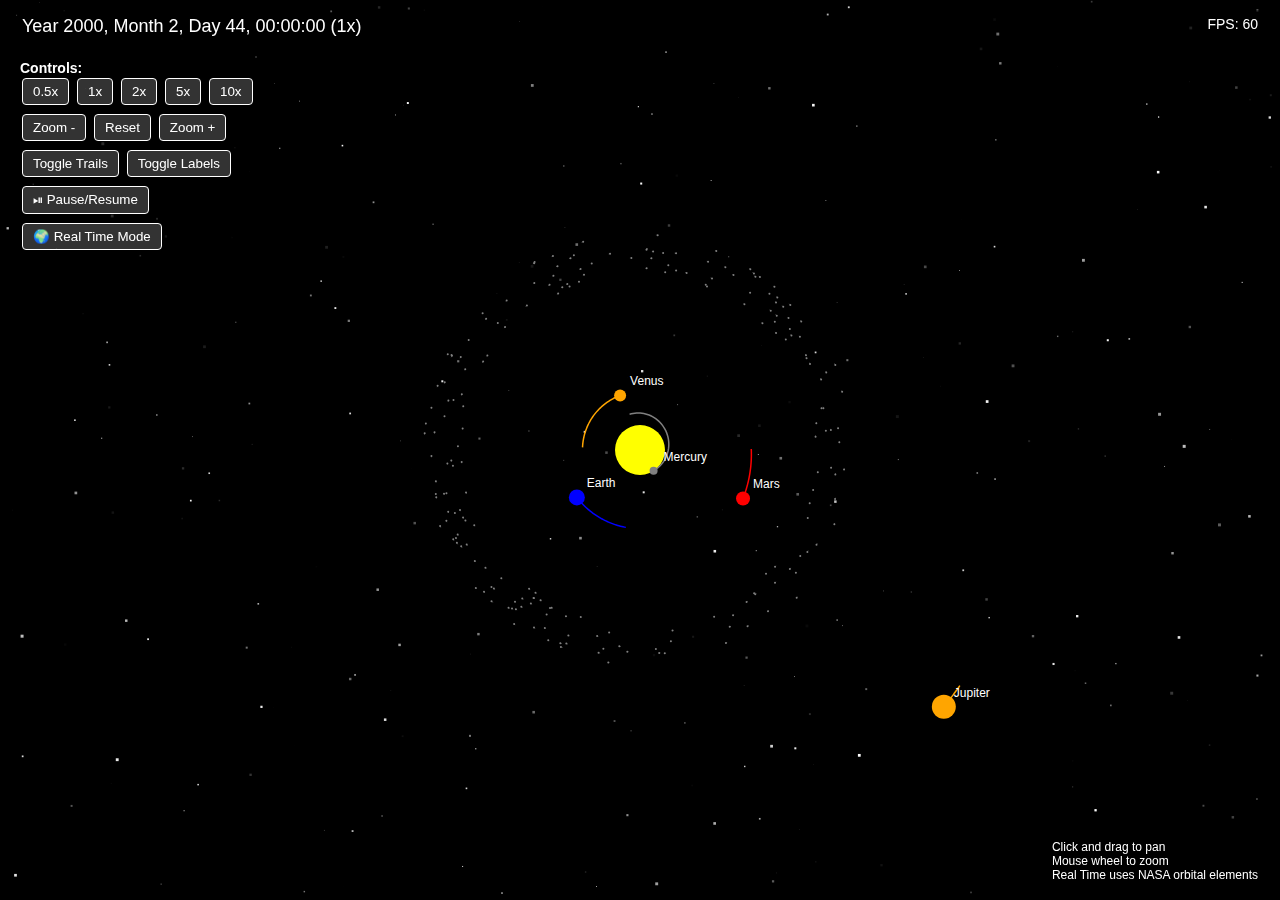
<file: index.html>
<!DOCTYPE html>
<html lang="en">
<head>
<meta charset="UTF-8">
<meta name="viewport" content="width=device-width, initial-scale=1.0">
<title>Solar System Simulation - True Real Positions</title>
<style>
body {
    margin: 0;
    overflow: hidden;
    background-color: black;
    font-family: Arial, sans-serif;
    color: white;
}

canvas {
    display: block;
}

#clock {
    position: absolute;
    top: 10px;
    left: 10px;
    font-size: 18px;
    background: rgba(0,0,0,0.5);
    padding: 6px 12px;
    border-radius: 6px;
    user-select: none;
}

#controls {
    position: absolute;
    top: 50px;
    left: 10px;
    background: rgba(0,0,0,0.7);
    padding: 10px;
    border-radius: 6px;
    font-size: 14px;
}

#controls button {
    background: rgba(255,255,255,0.2);
    color: white;
    border: 1px solid white;
    padding: 5px 10px;
    margin: 2px;
    cursor: pointer;
    border-radius: 4px;
}

#controls button:hover {
    background: rgba(255,255,255,0.4);
}

#controls button.active {
    background: rgba(100,200,100,0.5);
    border-color: lightgreen;
}

#info {
    position: absolute;
    bottom: 10px;
    right: 10px;
    background: rgba(0,0,0,0.7);
    padding: 8px 12px;
    border-radius: 6px;
    font-size: 12px;
    max-width: 250px;
}

#fps {
    position: absolute;
    top: 10px;
    right: 10px;
    background: rgba(0,0,0,0.7);
    padding: 6px 12px;
    border-radius: 6px;
    font-size: 14px;
}
</style>
</head>
<body>
<canvas id="canvas"></canvas>
<div id="clock"></div>
<div id="controls">
    <div><strong>Controls:</strong></div>
    <button onclick="adjustSpeed(0.5)">0.5x</button>
    <button onclick="adjustSpeed(1)">1x</button>
    <button onclick="adjustSpeed(2)">2x</button>
    <button onclick="adjustSpeed(5)">5x</button>
    <button onclick="adjustSpeed(10)">10x</button>
    <div style="margin-top:5px">
        <button onclick="adjustZoom(-0.2)">Zoom -</button>
        <button onclick="resetView()">Reset</button>
        <button onclick="adjustZoom(0.2)">Zoom +</button>
    </div>
    <div style="margin-top:5px">
        <button onclick="toggleTrails()">Toggle Trails</button>
        <button onclick="toggleLabels()">Toggle Labels</button>
    </div>
    <div style="margin-top:5px">
        <button onclick="togglePause()">⏯ Pause/Resume</button>
    </div>
    <div style="margin-top:5px">
        <button id="realTimeBtn" onclick="toggleRealTime()">🌍 Real Time Mode</button>
    </div>
</div>
<div id="fps">FPS: 60</div>
<div id="info">
    Click and drag to pan<br>
    Mouse wheel to zoom<br>
    Real Time uses NASA orbital elements
</div>

<script>
const canvas = document.getElementById("canvas");
const ctx = canvas.getContext("2d", { alpha: false });

canvas.width = window.innerWidth;
canvas.height = window.innerHeight;

let centerX = canvas.width/2;
let centerY = canvas.height/2;

// Performance optimizations
let showTrails = true;
let showLabels = true;
let isPaused = false;
let speedMultiplier = 1;
let isRealTimeMode = false;

// Zoom and pan
let zoom = 1;
let offsetX = 0;
let offsetY = 0;
let isDragging = false;
let dragStartX = 0;
let dragStartY = 0;

// FPS counter
let fps = 60;
let frameCount = 0;
let lastFpsUpdate = Date.now();

// Stars - optimized with pre-calculated positions
const stars = [];
for(let i=0;i<300;i++){
    stars.push({
        x: Math.random()*canvas.width,
        y: Math.random()*canvas.height,
        radius: Math.random()*1.5,
        alpha: Math.random(),
        alphaChange: (Math.random()-0.5)*0.02
    });
}

// Scale factor - AU to pixels
const AU = 80; // 1 AU = 80 pixels

// Sun
const sun = { 
    x: centerX, 
    y: centerY, 
    radius: 25, 
    color: "yellow",
    name: "Sun",
    info: "The Sun is the star at the center of our Solar System"
};

// Orbital elements for planets (epoch J2000.0)
// Format: [a (AU), e, I (deg), L (deg), longPeri (deg), longNode (deg)]
// with century rates [da, de, dI, dL, dlongPeri, dlongNode]
const orbitalElements = {
    Mercury: {
        elements: [0.38709927, 0.20563593, 7.00497902, 252.25032350, 77.45779628, 48.33076593],
        rates: [0.00000037, 0.00001906, -0.00594749, 149472.67411175, 0.16047689, -0.12534081]
    },
    Venus: {
        elements: [0.72333566, 0.00677672, 3.39467605, 181.97909950, 131.60246718, 76.67984255],
        rates: [0.00000390, -0.00004107, -0.00078890, 58517.81538729, 0.00268329, -0.27769418]
    },
    Earth: {
        elements: [1.00000261, 0.01671123, -0.00001531, 100.46457166, 102.93768193, 0.0],
        rates: [0.00000562, -0.00004392, -0.01294668, 35999.37244981, 0.32327364, 0.0]
    },
    Mars: {
        elements: [1.52371034, 0.09339410, 1.84969142, -4.55343205, -23.94362959, 49.55953891],
        rates: [0.00001847, 0.00007882, -0.00813131, 19140.30268499, 0.44441088, -0.29257343]
    },
    Jupiter: {
        elements: [5.20288700, 0.04838624, 1.30439695, 34.39644051, 14.72847983, 100.47390909],
        rates: [-0.00011607, -0.00013253, -0.00183714, 3034.74612775, 0.21252668, 0.20469106]
    },
    Saturn: {
        elements: [9.53667594, 0.05386179, 2.48599187, 49.95424423, 92.59887831, 113.66242448],
        rates: [-0.00125060, -0.00050991, 0.00193609, 1222.49362201, -0.41897216, -0.28867794]
    },
    Uranus: {
        elements: [19.18916464, 0.04725744, 0.77263783, 313.23810451, 170.95427630, 74.01692503],
        rates: [-0.00196176, -0.00004397, -0.00242939, 428.48202785, 0.40805281, 0.04240589]
    },
    Neptune: {
        elements: [30.06992276, 0.00859048, 1.77004347, -55.12002969, 44.96476227, 131.78422574],
        rates: [0.00026291, 0.00005105, 0.00035372, 218.45945325, -0.32241464, -0.00508664]
    }
};

// Planets data structure
const planets = [
    { name:"Mercury", radius:4, color:"gray", trail:[], x:0, y:0, angle:0, info:"Smallest planet, closest to Sun" },
    { name:"Venus", radius:6, color:"orange", trail:[], x:0, y:0, angle:0, info:"Hottest planet, thick atmosphere" },
    { name:"Earth", radius:8, color:"blue", trail:[], x:0, y:0, angle:0, info:"Our home planet, has life" },
    { name:"Mars", radius:7, color:"red", trail:[], x:0, y:0, angle:0, info:"The Red Planet, has 2 moons" },
    { name:"Jupiter", radius:12, color:"orange", trail:[], x:0, y:0, angle:0, info:"Largest planet, gas giant" },
    { name:"Saturn", radius:10, color:"gold", trail:[], x:0, y:0, angle:0, hasRings: true, info:"Famous for its rings" },
    { name:"Uranus", radius:9, color:"lightblue", trail:[], x:0, y:0, angle:0, info:"Ice giant, rotates on its side" },
    { name:"Neptune", radius:9, color:"blue", trail:[], x:0, y:0, angle:0, info:"Farthest planet, dark and cold" }
];

// Asteroid belt - reduced for performance
const asteroids = [];
for(let i=0;i<200;i++){
    const distX = Math.random()*0.5*AU + 2.2*AU;
    const angle = Math.random()*Math.PI*2;
    const speed = 0.01 + Math.random()*0.01;
    asteroids.push({ distance:distX/AU, angle:angle, speed:speed, radius:1, color:"gray", trail:[] });
}

// Solar System time
let simTimeSeconds = 0;
const baseSimulationSpeed = 3600*24;

// J2000.0 epoch: January 1, 2000, 12:00 TT
const J2000 = new Date('2000-01-01T12:00:00Z').getTime();

// Calculate Julian centuries from J2000
function getJulianCenturies(date) {
    const JD = (date.getTime() / 86400000) + 2440587.5;
    return (JD - 2451545.0) / 36525.0;
}

// Normalize angle to 0-360 degrees
function normalizeAngle(angle) {
    while (angle < 0) angle += 360;
    while (angle > 360) angle -= 360;
    return angle;
}

// Calculate planet position using orbital elements
function calculatePlanetPosition(planetName, T) {
    const elem = orbitalElements[planetName];
    if (!elem) return { x: 0, y: 0 };
    
    // Get orbital elements for this epoch
    let [a, e, I, L, longPeri, longNode] = elem.elements;
    const [da, de, dI, dL, dlongPeri, dlongNode] = elem.rates;
    
    // Update for current epoch
    a += da * T;
    e += de * T;
    I += dI * T;
    L += dL * T;
    longPeri += dlongPeri * T;
    longNode += dlongNode * T;
    
    // Calculate argument of perihelion and mean anomaly
    const omega = longPeri - longNode;
    let M = L - longPeri;
    M = normalizeAngle(M);
    
    // Convert to radians
    const Mrad = M * Math.PI / 180;
    const omegaRad = omega * Math.PI / 180;
    const Irad = I * Math.PI / 180;
    const longNodeRad = longNode * Math.PI / 180;
    
    // Solve Kepler's equation for eccentric anomaly (E)
    let E = Mrad;
    for (let i = 0; i < 10; i++) {
        E = Mrad + e * Math.sin(E);
    }
    
    // Calculate true anomaly
    const nu = 2 * Math.atan2(
        Math.sqrt(1 + e) * Math.sin(E / 2),
        Math.sqrt(1 - e) * Math.cos(E / 2)
    );
    
    // Calculate distance
    const r = a * (1 - e * Math.cos(E));
    
    // Calculate heliocentric coordinates in orbital plane
    const xOrbital = r * Math.cos(nu);
    const yOrbital = r * Math.sin(nu);
    
    // Rotate to ecliptic plane
    const cosOmega = Math.cos(omegaRad);
    const sinOmega = Math.sin(omegaRad);
    const cosI = Math.cos(Irad);
    const sinI = Math.sin(Irad);
    const cosNode = Math.cos(longNodeRad);
    const sinNode = Math.sin(longNodeRad);
    
    const xEcliptic = (cosOmega * cosNode - sinOmega * sinNode * cosI) * xOrbital +
                      (-sinOmega * cosNode - cosOmega * sinNode * cosI) * yOrbital;
    const yEcliptic = (cosOmega * sinNode + sinOmega * cosNode * cosI) * xOrbital +
                      (-sinOmega * sinNode + cosOmega * cosNode * cosI) * yOrbital;
    
    return { x: xEcliptic * AU, y: yEcliptic * AU, r: r };
}

function updateSimTime(){
    if(isPaused) return;
    
    if(isRealTimeMode){
        // Use actual current date/time
        const now = new Date();
        const diffMs = now.getTime() - J2000;
        simTimeSeconds = diffMs / 1000;
        
        const seconds = now.getSeconds();
        const minutes = now.getMinutes();
        const hours = now.getHours();
        const days = now.getDate();
        const months = now.getMonth() + 1;
        const years = now.getFullYear();
        
        document.getElementById("clock").innerText =
            `🌍 REAL TIME: ${years}-${months.toString().padStart(2,'0')}-${days.toString().padStart(2,'0')} `+
            `${hours.toString().padStart(2,'0')}:${minutes.toString().padStart(2,'0')}:${seconds.toString().padStart(2,'0')}`;
    } else {
        simTimeSeconds += baseSimulationSpeed * speedMultiplier;
        const seconds = Math.floor(simTimeSeconds%60);
        const minutes = Math.floor((simTimeSeconds/60)%60);
        const hours = Math.floor((simTimeSeconds/3600)%24);
        const days = Math.floor((simTimeSeconds/(3600*24))%365)+1;
        const months = Math.floor(days/30)+1;
        const years = Math.floor(simTimeSeconds/(3600*24*365))+2000;

        document.getElementById("clock").innerText =
            `Year ${years}, Month ${months}, Day ${days}, `+
            `${hours.toString().padStart(2,'0')}:${minutes.toString().padStart(2,'0')}:${seconds.toString().padStart(2,'0')} (${speedMultiplier}x)`;
    }
}

// Draw stars - optimized
function drawStars(){
    for(let i=0; i<stars.length; i++){
        const s = stars[i];
        ctx.fillStyle = `rgba(255,255,255,${s.alpha})`;
        ctx.fillRect(s.x-s.radius, s.y-s.radius, s.radius*2, s.radius*2);
        
        s.alpha += s.alphaChange;
        if(s.alpha>1){ s.alpha=1; s.alphaChange = -Math.abs(s.alphaChange); }
        if(s.alpha<0){ s.alpha=0; s.alphaChange = Math.abs(s.alphaChange); }
    }
}

// Optimized trail rendering
function drawTrail(trail, color, width){
    if(!showTrails || trail.length < 2) return;
    
    ctx.beginPath();
    ctx.moveTo(trail[0].x, trail[0].y);
    for(let i=1; i<trail.length; i++){
        ctx.lineTo(trail[i].x, trail[i].y);
    }
    ctx.strokeStyle = color;
    ctx.lineWidth = width;
    ctx.stroke();
}

// Draw function - optimized
function draw(){
    // Clear with black background
    ctx.fillStyle="black";
    ctx.fillRect(0,0,canvas.width,canvas.height);

    drawStars();

    // Disable shadows for better performance
    ctx.shadowBlur = 0;

    // Sun
    ctx.fillStyle=sun.color;
    ctx.beginPath();
    ctx.arc(centerX + offsetX, centerY + offsetY, sun.radius*zoom, 0, Math.PI*2);
    ctx.fill();

    // Planets
    for(let i=0; i<planets.length; i++){
        const p = planets[i];
        const px = centerX + offsetX + p.x*zoom;
        const py = centerY + offsetY + p.y*zoom;

        // Trail
        if(showTrails){
            p.trail.push({x:px,y:py});
            if(p.trail.length>300) p.trail.shift();
            drawTrail(p.trail, p.color, 1.5);
        }

        // Saturn's rings
        if(p.hasRings){
            ctx.strokeStyle = "rgba(255,215,0,0.5)";
            ctx.lineWidth = 3*zoom;
            ctx.beginPath();
            ctx.ellipse(px, py, p.radius*2*zoom, p.radius*1.2*zoom, 0, 0, Math.PI*2);
            ctx.stroke();
        }

        // Planet
        ctx.fillStyle=p.color;
        ctx.beginPath();
        ctx.arc(px,py,p.radius*zoom,0,Math.PI*2);
        ctx.fill();

        // Label
        if(showLabels){
            ctx.fillStyle="white";
            ctx.font=`${12*zoom}px Arial`;
            ctx.fillText(p.name, px + 10*zoom, py - 10*zoom);
        }
    }

    // Asteroids - batch rendering
    ctx.fillStyle="gray";
    for(let i=0; i<asteroids.length; i++){
        const a = asteroids[i];
        const ax = centerX + offsetX + a.distance*AU*Math.cos(a.angle)*zoom;
        const ay = centerY + offsetY + a.distance*AU*Math.sin(a.angle)*zoom;

        if(showTrails){
            a.trail.push({x:ax,y:ay});
            if(a.trail.length>50) a.trail.shift();
            drawTrail(a.trail, a.color, 0.8);
        }

        ctx.beginPath();
        ctx.arc(ax,ay,a.radius*zoom,0,Math.PI*2);
        ctx.fill();
    }
}

// Update function - optimized
function update(){
    if(isPaused) return;
    
    if(isRealTimeMode){
        // Calculate current Julian centuries from J2000
        const now = new Date();
        const T = getJulianCenturies(now);
        
        // Update all planet positions using real orbital mechanics
        for(let i=0; i<planets.length; i++){
            const pos = calculatePlanetPosition(planets[i].name, T);
            planets[i].x = pos.x;
            planets[i].y = pos.y;
        }
    } else {
        // Simulation mode - use approximate date
        const simDate = new Date(J2000 + simTimeSeconds * 1000);
        const T = getJulianCenturies(simDate);
        
        // Update all planet positions
        for(let i=0; i<planets.length; i++){
            const pos = calculatePlanetPosition(planets[i].name, T);
            planets[i].x = pos.x;
            planets[i].y = pos.y;
        }
    }
    
    // Update asteroids (simple circular orbits)
    const effectiveSpeed = isRealTimeMode ? 0.00001 : speedMultiplier * 0.01;
    for(let i=0; i<asteroids.length; i++){
        asteroids[i].angle += asteroids[i].speed * effectiveSpeed;
    }
}

// FPS counter
function updateFPS(){
    frameCount++;
    const now = Date.now();
    if(now - lastFpsUpdate >= 1000){
        fps = frameCount;
        document.getElementById("fps").innerText = `FPS: ${fps}`;
        frameCount = 0;
        lastFpsUpdate = now;
    }
}

// Animation loop
function animate(){
    update();
    draw();
    updateSimTime();
    updateFPS();
    requestAnimationFrame(animate);
}

animate();

// Controls
function adjustSpeed(multiplier){
    speedMultiplier = multiplier;
}

function adjustZoom(delta){
    zoom = Math.max(0.1, Math.min(5, zoom + delta));
}

function resetView(){
    zoom = 1;
    offsetX = 0;
    offsetY = 0;
}

function toggleTrails(){
    showTrails = !showTrails;
    if(!showTrails){
        planets.forEach(p=>{ p.trail=[]; });
        asteroids.forEach(a=>a.trail=[]);
    }
}

function toggleLabels(){
    showLabels = !showLabels;
}

function togglePause(){
    isPaused = !isPaused;
}

function toggleRealTime(){
    isRealTimeMode = !isRealTimeMode;
    const btn = document.getElementById('realTimeBtn');
    if(isRealTimeMode){
        btn.classList.add('active');
        // Sync to current real time immediately
        const now = new Date();
        simTimeSeconds = (now.getTime() - J2000) / 1000;
    } else {
        btn.classList.remove('active');
    }
}

// Mouse controls
canvas.addEventListener('mousedown', (e)=>{
    isDragging = true;
    dragStartX = e.clientX - offsetX;
    dragStartY = e.clientY - offsetY;
});

canvas.addEventListener('mousemove', (e)=>{
    if(isDragging){
        offsetX = e.clientX - dragStartX;
        offsetY = e.clientY - dragStartY;
    }
});

canvas.addEventListener('mouseup', ()=>{
    isDragging = false;
});

canvas.addEventListener('wheel', (e)=>{
    e.preventDefault();
    const delta = e.deltaY > 0 ? -0.1 : 0.1;
    adjustZoom(delta);
});

// Resize
window.addEventListener("resize", ()=>{
    canvas.width = window.innerWidth;
    canvas.height = window.innerHeight;
    centerX = canvas.width/2;
    centerY = canvas.height/2;
});
</script>
</body>
</html>
</file>
